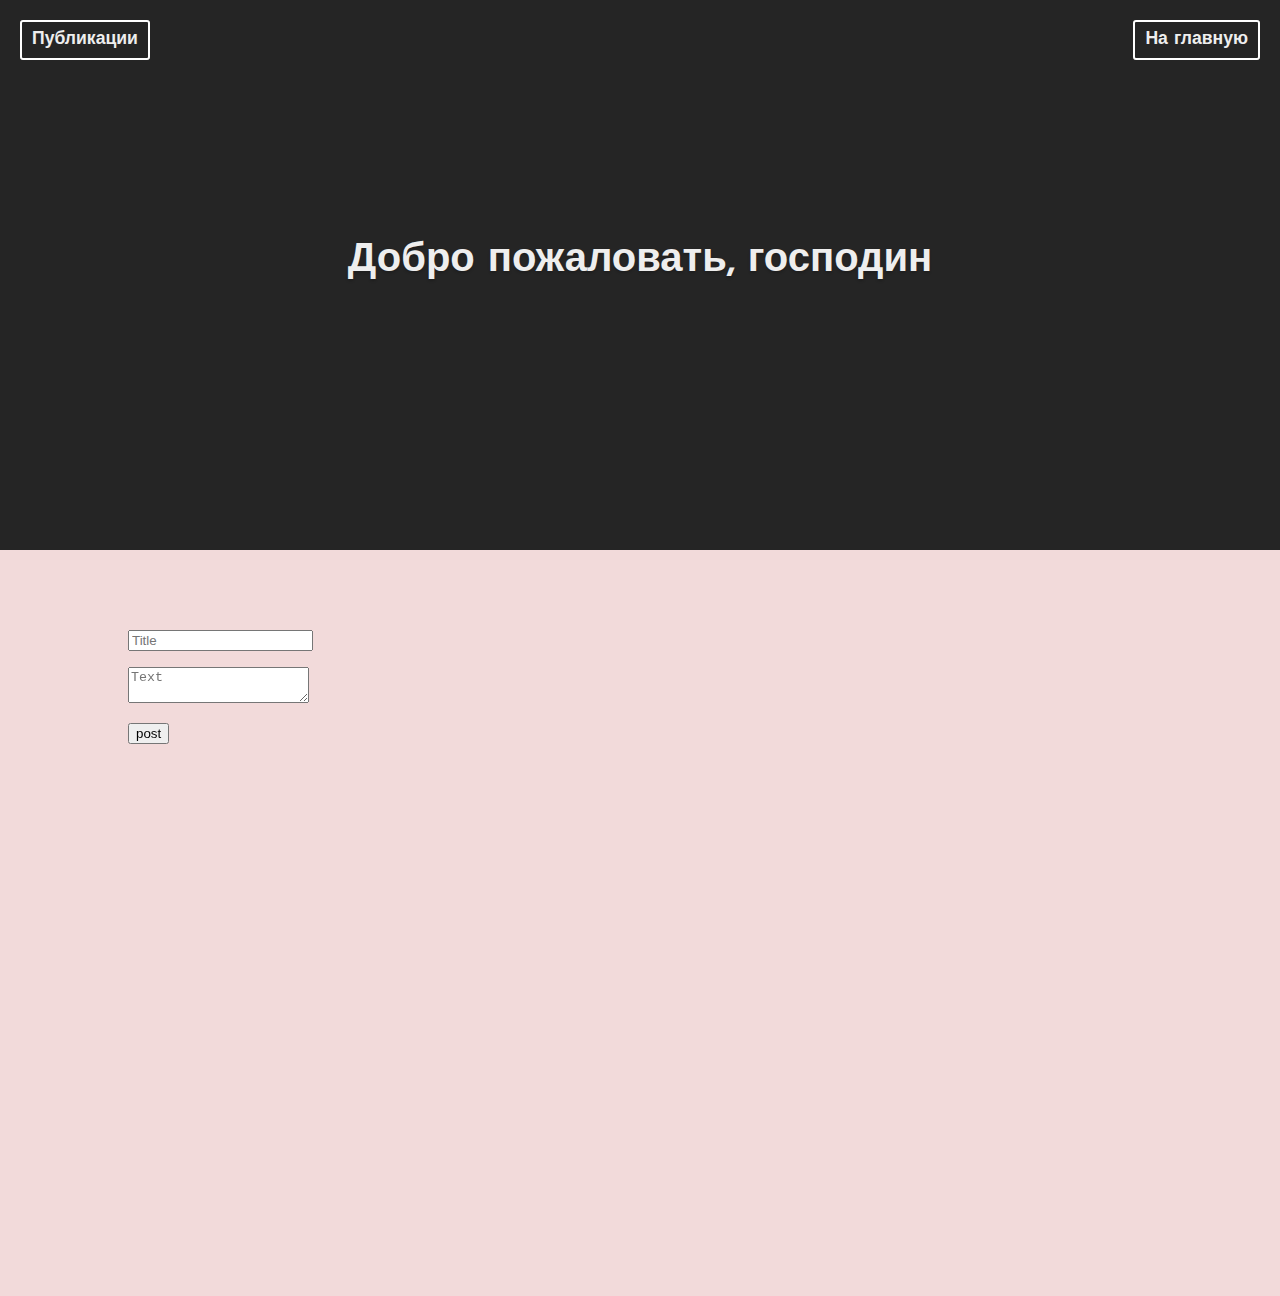
<file: web/html/admin old.html>
<!DOCTYPE html>
<html lang="en">
<head>
    <meta charset="UTF-8">
    <meta name="viewport" content="width=device-width, initial-scale=1.0">
    <title>Админ панель</title>
    <link rel="stylesheet" href="/web/css/header.css">
    <link rel="stylesheet" href="/web/css/style.css">
    <script src="/web/js/admin.js"></script>
</head>
<body>
    <div class="header">
        <div class="sides">
          <a href="/web/html/publication.html" class="logo">Публикации</a>
        </div>
        <div class="sides">
          <a href="index.html" class="logo logo2">На главную</a>
        </div>
        <div class="info">
          <h1>Добро пожаловать, господин</h1>
        </div>
      </div>
      <div class="content">
        <div class="sides">
            <form method="post" onsubmit="return CreatePublication();">
                <p>
                    <input type="text" name="title" placeholder="Title" id="title">
                </p>
                <p>
                    <textarea name="text" placeholder="Text" id="text"></textarea>
                </p>
                <input type="submit" value="post">
            </form>
        </div>
      </div>
</body>
</html>
</file>
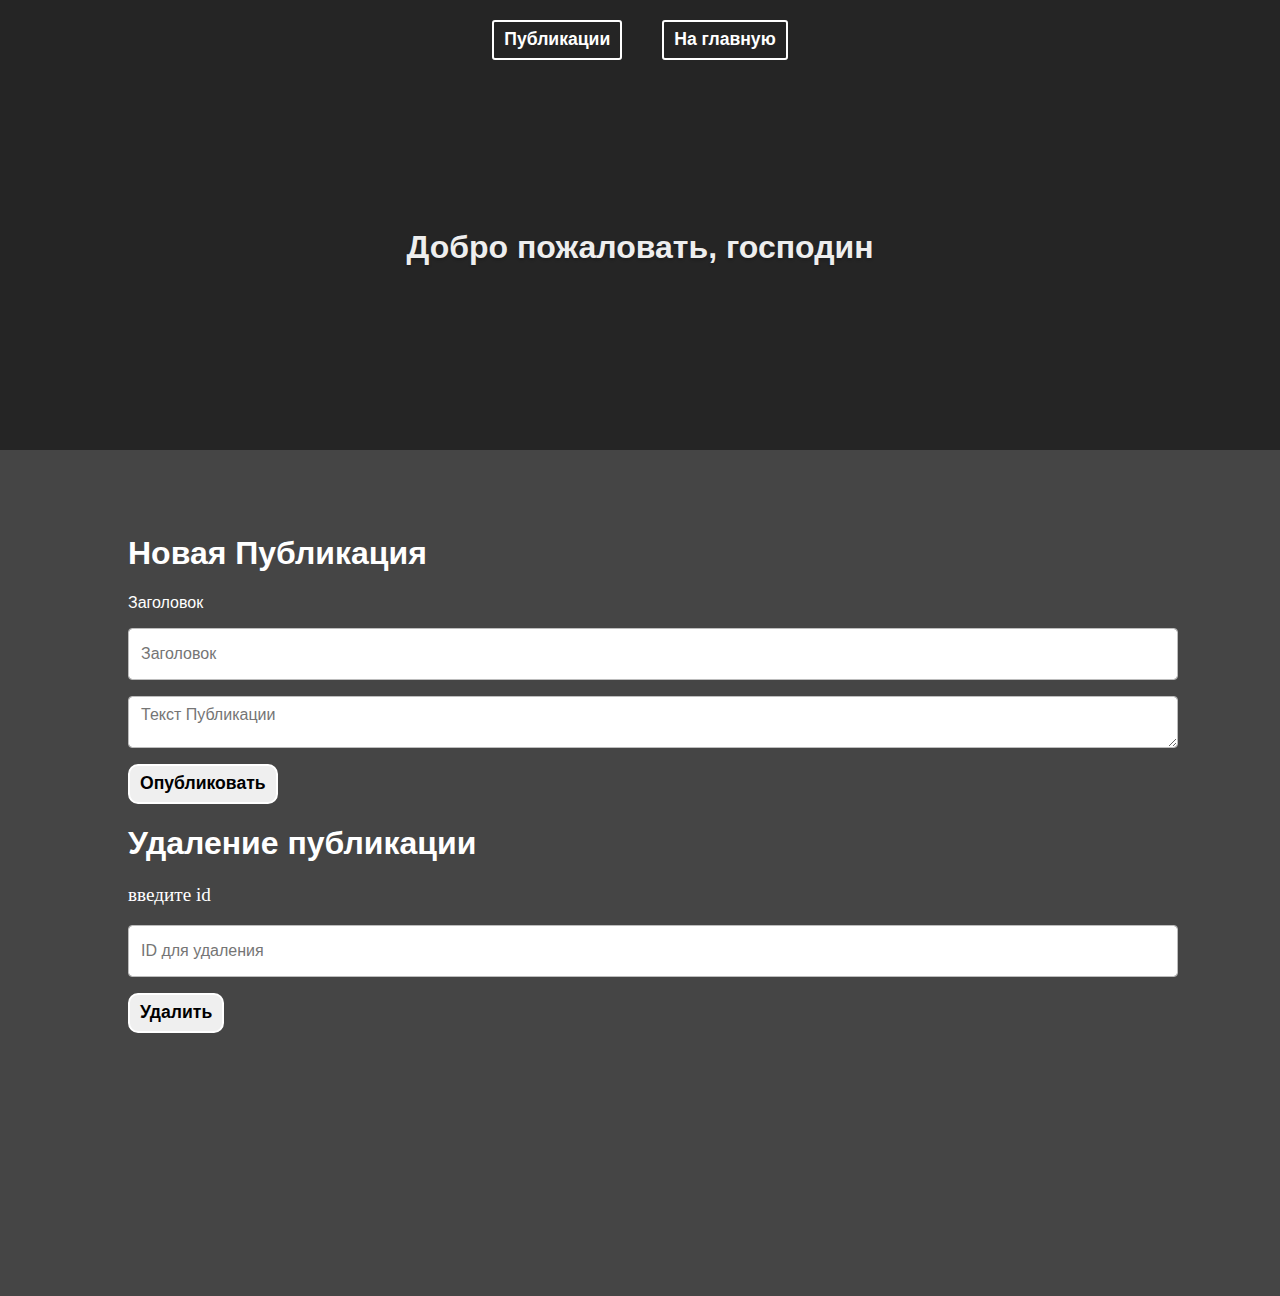
<file: web/html/admin.html>
<!DOCTYPE html>
<html lang="en">
<head>
    <meta charset="UTF-8">
    <meta name="viewport" content="width=device-width, initial-scale=1.0">
    <title>Административное крыло</title>
    <link rel="stylesheet" href="/web/css/admin.css">
    <script src="/web/js/createpublicationonadmin.js"></script>
    <script src="/web/js/deletepublicationbyadmin.js"></script>
    <link rel="stylesheet" href="/web/css/text.css">
</head>
<body>
    <div class="header">
        <div class="sides">
          <a href="/publications/" class="logo tet">Публикации</a>
        </div>
        <div class="sides">
          <a href="/" class="logo logo2 tet">На главную</a>
        </div>
        <div class="info">
          <h1>Добро пожаловать, господин</h1>
        </div>
      </div>
      <div class="content">
          <h1 class="tet">Новая Публикация</h1>  
          <form enctype="multipart/form-data" form method="post" onsubmit="return CreatePublication();">
               <p class="tet" id="zag">Заголовок</p>
              <p>
                    <input type="text" name="title" placeholder="Заголовок" id="crpubtitle" class="text-field__input">
                </p>
                <p>
                    <textarea name="text" placeholder="Текст Публикации" id="crpubtext" class="text-field__input"></textarea>
                </p>
                <script type="text/javascript">
                  textarea = document.querySelector("#crpubtext");
                  textarea.addEventListener('input', autoResize, false);
          
                  function autoResize() {
                      this.style.height = 'auto';
                      this.style.height = this.scrollHeight + 'px';
                  }
              </script>
                <input type="submit" value="Опубликовать" class="logo_1" id="btn"> 
            </form>
        <form enctype="multipart/form-data" form method="post" onsubmit="return DeletePublication();">
          <h1 class="tet pubtitle" id="zagdel">Удаление публикации</h1>
          <p class="tet pubtext">введите id</p>
         <p>
               <input type="text" name="title" placeholder="ID для удаления" id="delpubid" class="text-field__input">
           </p>
           <input type="submit" value="Удалить" class="logo_1" id="btndel"> 
       </form>
      </div>
</body>
</html>
</file>
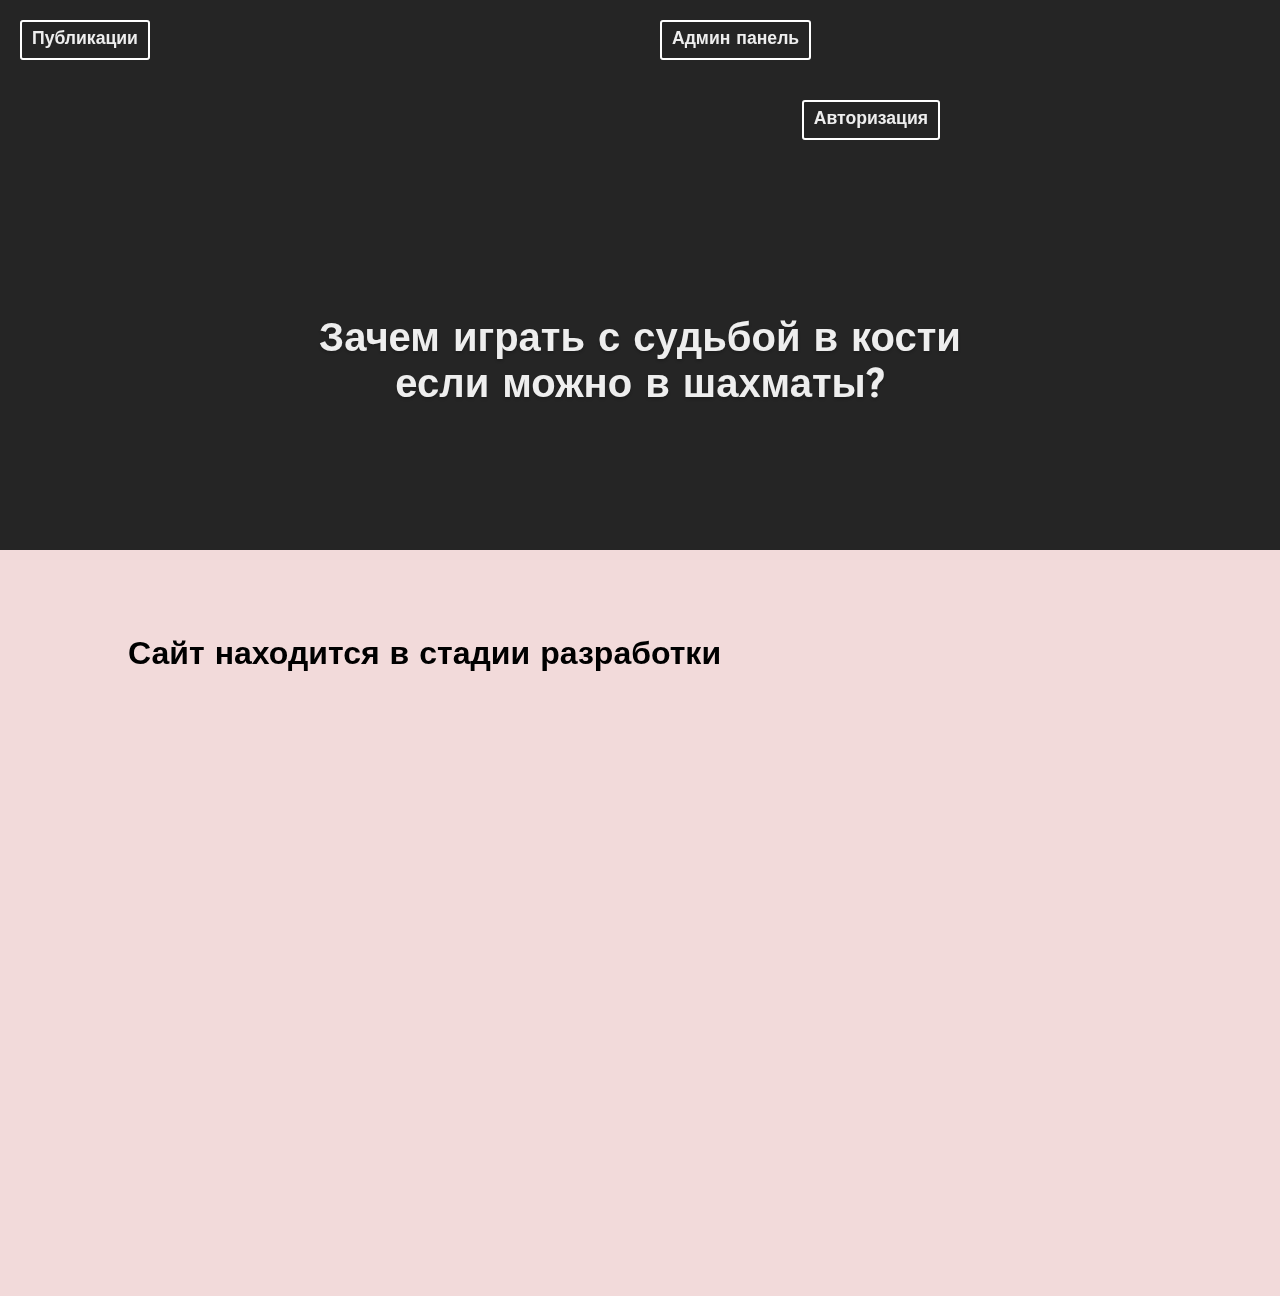
<file: web/html/inde1x old.html>
<!DOCTYPE html>
<html lang="en">
<head>
    <meta charset="UTF-8">
    <meta name="viewport" content="width=device-width, initial-scale=1.0">
    <title>Главная страница</title>
    <link rel="stylesheet" href="/web/css/header.css">
    <link rel="stylesheet" href="/web/css/style.css">
</head>
<body>
    <div class="header">
        <div class="sides">
          <a href="/publications/" class="logo">Публикации</a>
        </div>
        <div class="sides">
          <a href="/web/html/Admin.html" class="logo">Админ панель</a>
        </div>
        <div class="sides">
          <a href="/login/" class="logo logo2">Авторизация</a>
        </div>
        <div class="info">
          <h1>Зачем играть с судьбой в кости<br>если можно в шахматы?</h1>
        </div>
      </div>
      <div class="content">
        <h1>
          Сайт находится в стадии разработки
        </h1>
      </div>
</body>
</html>
</file>
<file: web/css/header.css>
@import url('https://fonts.googleapis.com/css?family=Josefin+Sans:400,400i,600,600i');
html,body{
  margin:0;
  height:120%;
  font-family: 'Josefin Sans', sans-serif;
  background-color: #d1757525;
}
.header{
  position:relative;
  overflow:hidden;
  display:flex;
  flex-wrap: wrap;
  justify-content: center;
  align-items: flex-start;
  align-content: flex-start;
  height:50vw;
  min-height:400px;
  max-height:550px;
  min-width:300px;
  color:#eee;
  background-color: #252525;
  
}
.header:after{
  content:"";
  width:100%;
  height:100%;
  position:absolute;
  bottom:0;
  left:0;
  z-index:-1;
 background: linear-gradient(to bottom, rgba(0,0,0,0.12) 40%,rgba(27,32,48,1) 100%);
}
.header:before{
  content:"";
  width:100%;
  height:200%;
  position:absolute;
  top:0;
  left:0;
    -webkit-backface-visibility: hidden;
    -webkit-transform: translateZ(0); backface-visibility: hidden;
    transform: translateZ(0);
  background:#252525;
  background-size:100%;
  background-attachment:fixed;
  animation: grow 360s  linear 10ms infinite;
  transition:all 0.4s ease-in-out;
  z-index:-2
  
}
.header a{
  color:#eee
}
.menu{
  display:block;
  width:40px;
  height:30px;
  border:2px solid #fff;
  border-radius:3px;
  position:absolute;
  right:20px;
  top:20px;
  text-decoration:none
}
.menu:after{
  content:"";
  display:block;
  width:20px;
  height:3px;
  background:#fff;
  position:absolute;
  margin:0 auto;
  top:5px;
  left:0;
  right:0;
  box-shadow:0 8px, 0 16px
}
.logo{
  border:2px solid #fff;
  border-radius:3px;
  text-decoration:none;
  display:inline-flex;
  align-items:center;
  align-content:center;
  margin:20px;
  padding:0px 10px;
  font-weight:900;
  font-size:1.1em;
  line-height:1;
  box-sizing:border-box;
  height:40px
}
.logo2{
  float: right;
}
.sides, .info{
  flex: 0 0 auto;
  width:50%
}
.info{
  width:100%;
  padding:10% 10% 0 10%;
  text-align:center;
  text-shadow:0 2px 3px rgba(0,0,0,0.2)
  
}
.author{
  display:inline-block;
  width:50px;
  height:50px;
  border-radius:50%;
  background:url(https://i.imgur.com/6DLCsZcb.jpg) center no-repeat;
  background-size:cover;
  box-shadow:0 2px 3px rgba(0,0,0,0.3);
  margin-bottom:3px
}
.info h4, .meta{
  font-size:0.7em
}
.info h4, .meta{
  font-size:2em
}
.info h1, .meta{
  font-size:2.5em
}
.meta{
  font-style:italic;
}

@keyframes grow{
  0% { transform: scale(1) translateY(0px)}
  50% { transform: scale(1.2) translateY(-400px)}
}
.content{  
  padding:5% 10%;
  text-align:justify;
  word-break: normal;
}
.btn{
  color:#333;
  border:2px solid;
  border-radius:3px;
  text-decoration:none;
  display:inline-block;
  padding:5px 10px;
  font-weight:600
}

.twtr{
  margin-top:100px
}.btn.twtr:after{content:"\1F426";padding-left:5px}
</file>
<file: web/css/style.css>
.body{
    background-color: #252525;
}
</file>
<file: web/css/admin.css>
html,body{
    margin:0;
    height:120%;
    font-family: 'Josefin Sans', sans-serif;
    background-color: #0000007a;
  }
.header{
    position:relative;
    overflow:hidden;
    display:flex;
    flex-wrap: wrap;
    justify-content: center;
    align-items: flex-start;
    align-content: flex-start;
    height:40vw;
    min-height:400px;
    max-height:450px;
    min-width:300px;
    color:#eee;
    background-color: #252525;
}
.buttons{   
  display: grid;
  grid-template-columns: repeat(3, 1fr);
  grid-template-rows: 0 1fr;
  width: 100%;
  min-height: 0px;
    
}
.logo{
  border:2px solid #fff;
  border-radius:3px;
  text-decoration:none;
  display:inline-flex;
  align-items:center;
  align-content:center;
  margin:20px;
  padding:0px 10px;
  font-weight:900;
  font-size:1.1em;
  line-height:1;
  box-sizing:border-box;
  height:40px
    
  }
.center{
  text-align: center;
}
.right{
  text-align: right;
}
.info{
  width: 100%;
  pointer-events: none;
  padding: 10% 10% 0 10%;
  text-align:center;
  text-shadow:0 2px 3px rgba(0,0,0,0.2)
  
}
.content{  
  padding:5% 10%;
  text-align:justify;
  word-break: normal;
  background-color: #454545;
  
}
.tet{
  color: #fff;

}
.input:focus {
    color: #212529;
    background-color: #fff;
    border-color: #bdbdbd;
    outline: 0;
    box-shadow: 0 0 0 0.2rem rgba(158, 158, 158, 0.25);
}
.input::placeholder {
    color: #212529;
    opacity: 0.4;
}
.text-field__input {
    display: block;
    width: 100%;
    height: calc(2.25rem + 2px);
    padding: 0.375rem 0.75rem;
    font-family: inherit;
    font-size: 1rem;
    font-weight: 400;
    line-height: 1.5;
    color: #212529;
    background-color: #fff;
    background-clip: padding-box;
    border: 1px solid #bdbdbd;
    border-radius: 0.25rem;
    transition: border-color 0.15s ease-in-out, box-shadow 0.15s ease-in-out;
}
.logo_1{
    border:2px solid #fff;
    border-radius:10px;
    text-decoration:none;
    display:inline-flex;
    align-items:center;
    align-content:center;
    padding:0px 10px;
    font-weight:900;
    font-size:1.1em;
    line-height:1;
    box-sizing:border-box;
    height:40px
      
    }
</file>
<file: web/css/text.css>
.zagtext{
    font-family: Georgia, 'Times New Roman', Times, serif;
}
  
  .pubtext{
    font-family: Georgia, 'Times New Roman', Times, serif;
    font-size: larger;
}
.tet{
    color: #fff;
    
}
</file>
